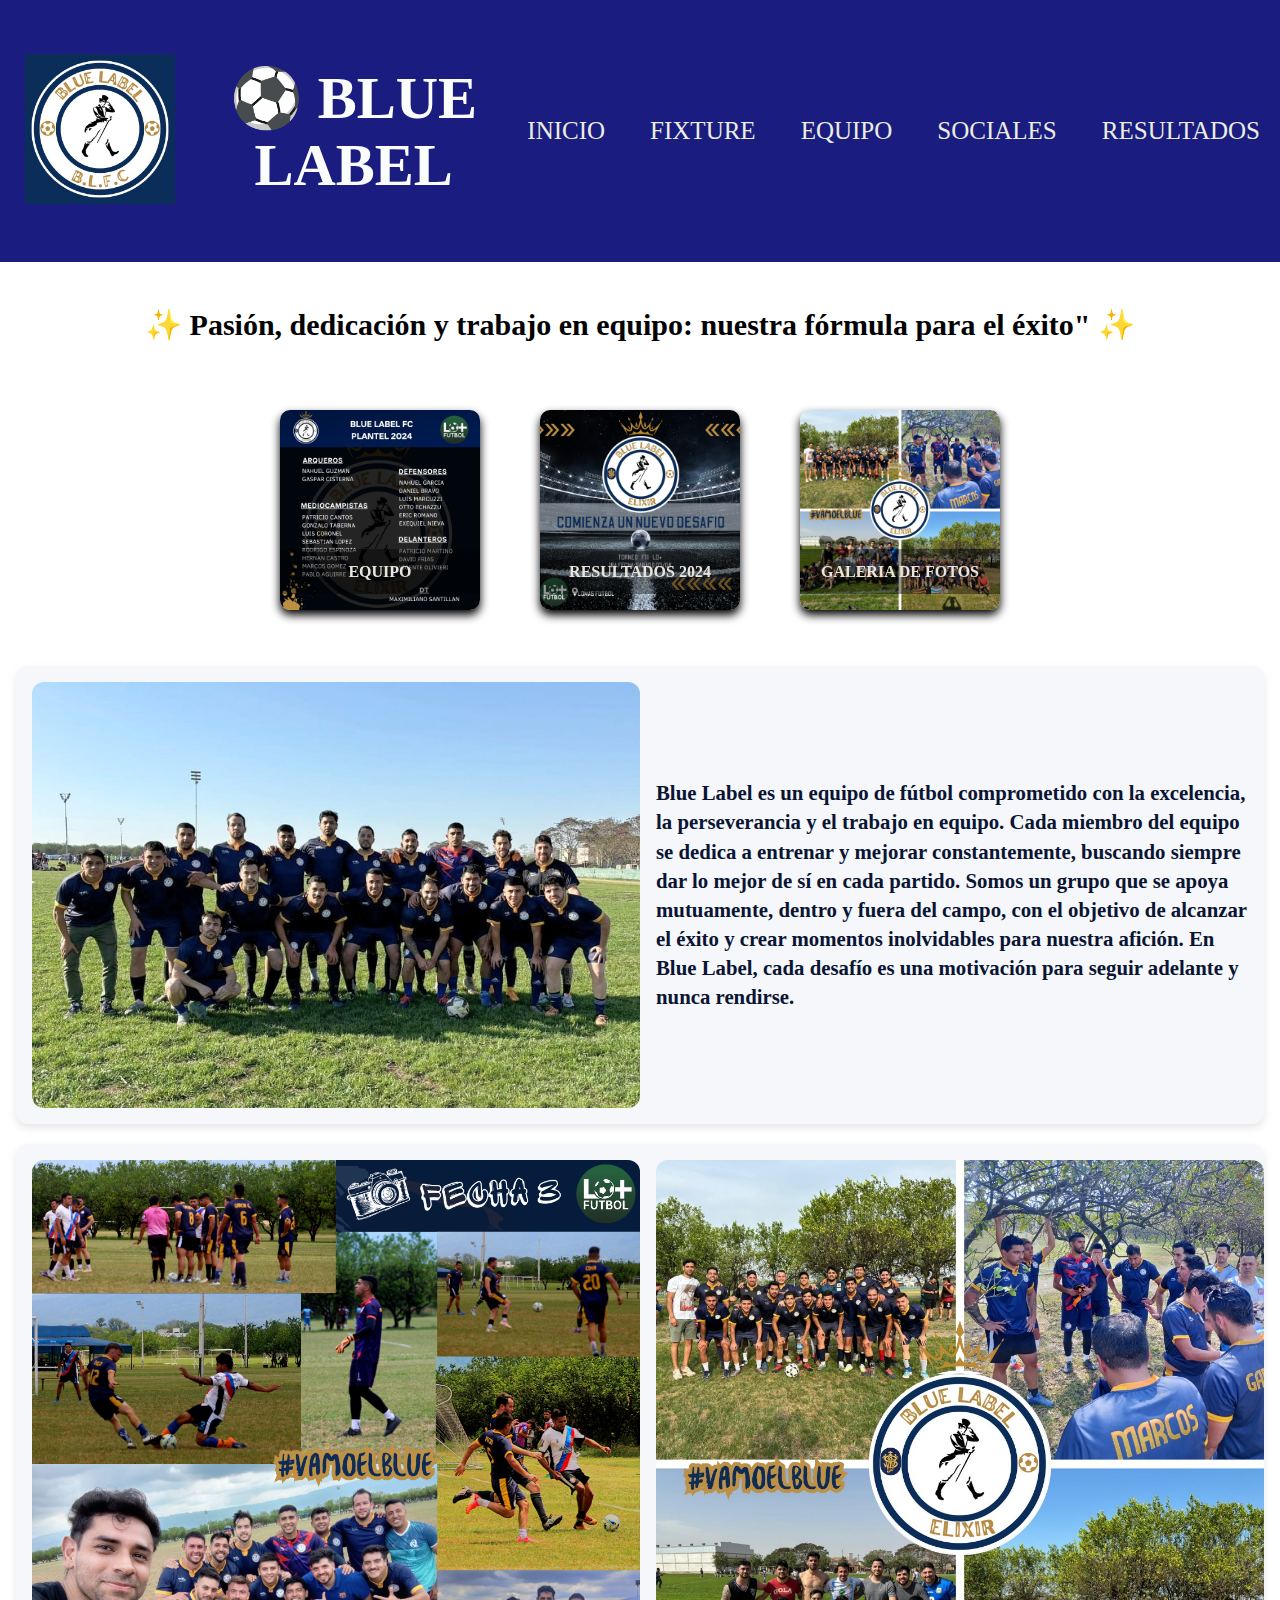
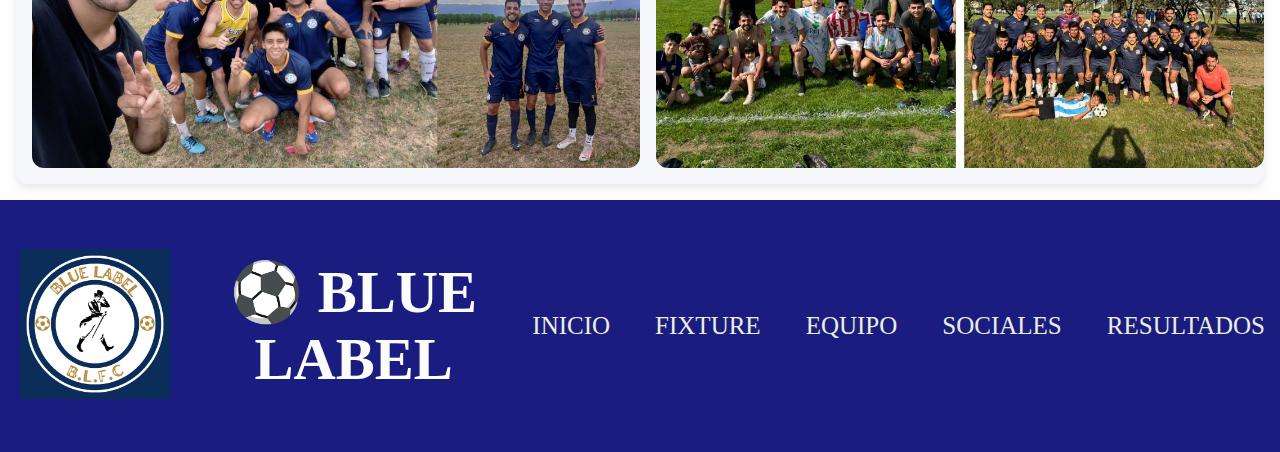
<file: Index.html>
<!DOCTYPE html>
<html lang="en">
<head>
    <meta charset="UTF-8">
    <meta name="viewport" content="width=device-width, initial-scale=1.0">
    <meta name="descripcion" content="blue, futbol, label, torneo, equipo, tucuman">
    <title>Home | BLUE</title>
    <link rel="shortcut icon" href="Imagen/Logov1.jpeg" alt="label, blue, tucuman">
    <link rel="stylesheet" href="sass/style.css">
</head>
<body>

    <header>
        <div class="logo">
            <img src="Imagen/Logov1.jpeg" alt="Logo" class="logocaju"/>
        </div> 
          <div class="bienvenida"> <h3> ⚽ BLUE LABEL</h3></div>    

        <nav>
                <input type="checkbox" id="menu-toogle">
                <label for="menu-toogle" class="menu-icon">☰</label>
            <ul>
                <li><a href="index.html">INICIO</a></li>
                <li><a href="Schedule.html">FIXTURE</a></li>
                <li><a href="Futbol.html">EQUIPO</a></li>
                <li><a href="Sociales.html">SOCIALES</a></li>
                <li><a href="Equipo.html">RESULTADOS</a></li>
            </ul>
        </nav>
    </header>

    <main>
        <section class="introduccion">
        <h2>✨ Pasión, dedicación y trabajo en equipo: nuestra fórmula para el éxito" ✨</h2>       
        <br>
        </section>
   

    <section class="cards-tarjeta">
        <article class="card">
            <div class="face front">
                <img class="FutbolCAJU" src="Imagen/plantel.jpeg" alt="">
                <h3> EQUIPO </h3>
            </div>
            <div class="face back">
                <h3> ⚽ EQUIPO ⚽</h3>
                    <p>Juntos en la cancha, fuertes en cada desafío. </p>        
                    <div class="link" >
                        <a href="Futbol.html">Ver más</a>
                    </div>
            </div>
        </article>
        
        <article class="card">
            <div class="face front">
                <img class="FutbolCAJU" src="Imagen/fechas.jpeg" alt="">
                <h3> RESULTADOS 2024  </h3>
            </div>
            <div class="face back">
                <h3> ⚽ PLANTEL 2024 ⚽ </h3>
                    <p>Explora las fechas de interés y planea tu agenda.</p>
                    <div class="link" >
                        <a href="equipo.html">Conozcamos al equipo</a>
                    </div>
            </div>
        </article>
       
        <article class="card">
            <div class="face front">
                <img class="FutbolCAJU" src="Imagen/galeria.jpeg" alt="">
                <h3> GALERIA DE FOTOS </h3>
            </div>
            <div class="face back">
                <h3> 📸 SOCIALES 📸 </h3>
                    <p> Fotos de eventos, partidos y mucho más</p>
                    <div class="link" >
                        <a href="Sociales.html">Ver Fotos</a>
                    </div>
            </div>
        </article>
    </section>
</main>

<section class="articulo-general">
    <div class="article-card">
        <img src="Imagen/Noticia2.jpeg" alt="Pre-federal" class="article-image">
        <div class="article-content">
            <h3>Blue Label es un equipo de fútbol comprometido con la excelencia, la perseverancia y el trabajo en equipo. Cada miembro del equipo se dedica a entrenar y mejorar constantemente, buscando siempre dar lo mejor de sí en cada partido. Somos un grupo que se apoya mutuamente, dentro y fuera del campo, con el objetivo de alcanzar el éxito y crear momentos inolvidables para nuestra afición. En Blue Label, cada desafío es una motivación para seguir adelante y nunca rendirse.</h3>
        </div>
    </div>   


    <div class="article-card">
        <img src="Imagen/inicio2.png" alt="camiseta venta" class="article-image">
        <img src="Imagen/galeria.jpeg" alt="camiseta venta" class="article-image">

            
        </div>
    </div>
</section>     


    <footer>
        <div class="logo">
            <img src="Imagen/Logov1.jpeg" alt="Logo" class="logocaju"/>
        </div> 
          <div class="bienvenida"> <h3> ⚽ BLUE LABEL</h3></div>    

        <nav>
                <input type="checkbox" id="menu-toogle">
                <label for="menu-toogle" class="menu-icon">☰</label>
                <ul>
                    <li><a href="index.html">INICIO</a></li>
                    <li><a href="Schedule.html">FIXTURE</a></li>
                    <li><a href="Futbol.html">EQUIPO</a></li>
                    <li><a href="Sociales.html">SOCIALES</a></li>
                    <li><a href="Equipo.html">RESULTADOS</a></li>
                </ul>
        </nav>
    </footer>
</body>
</html>
</file>
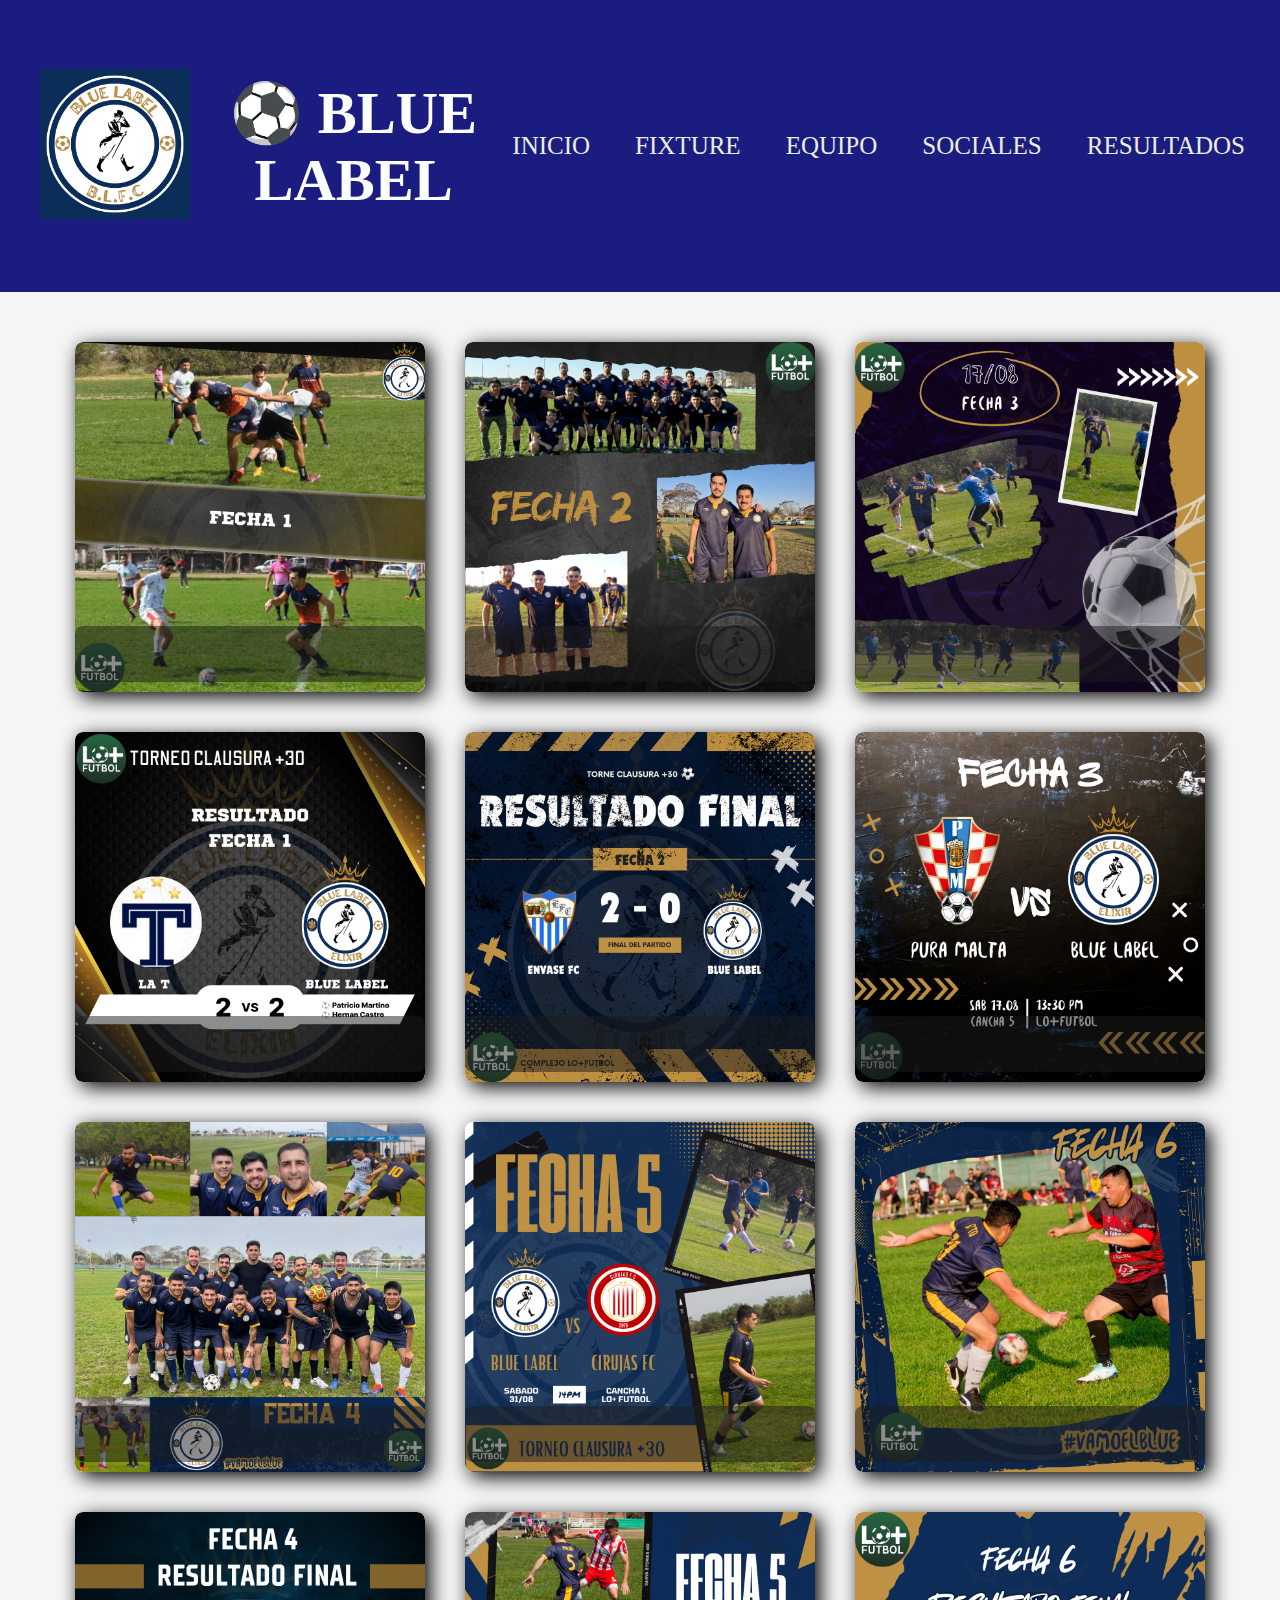
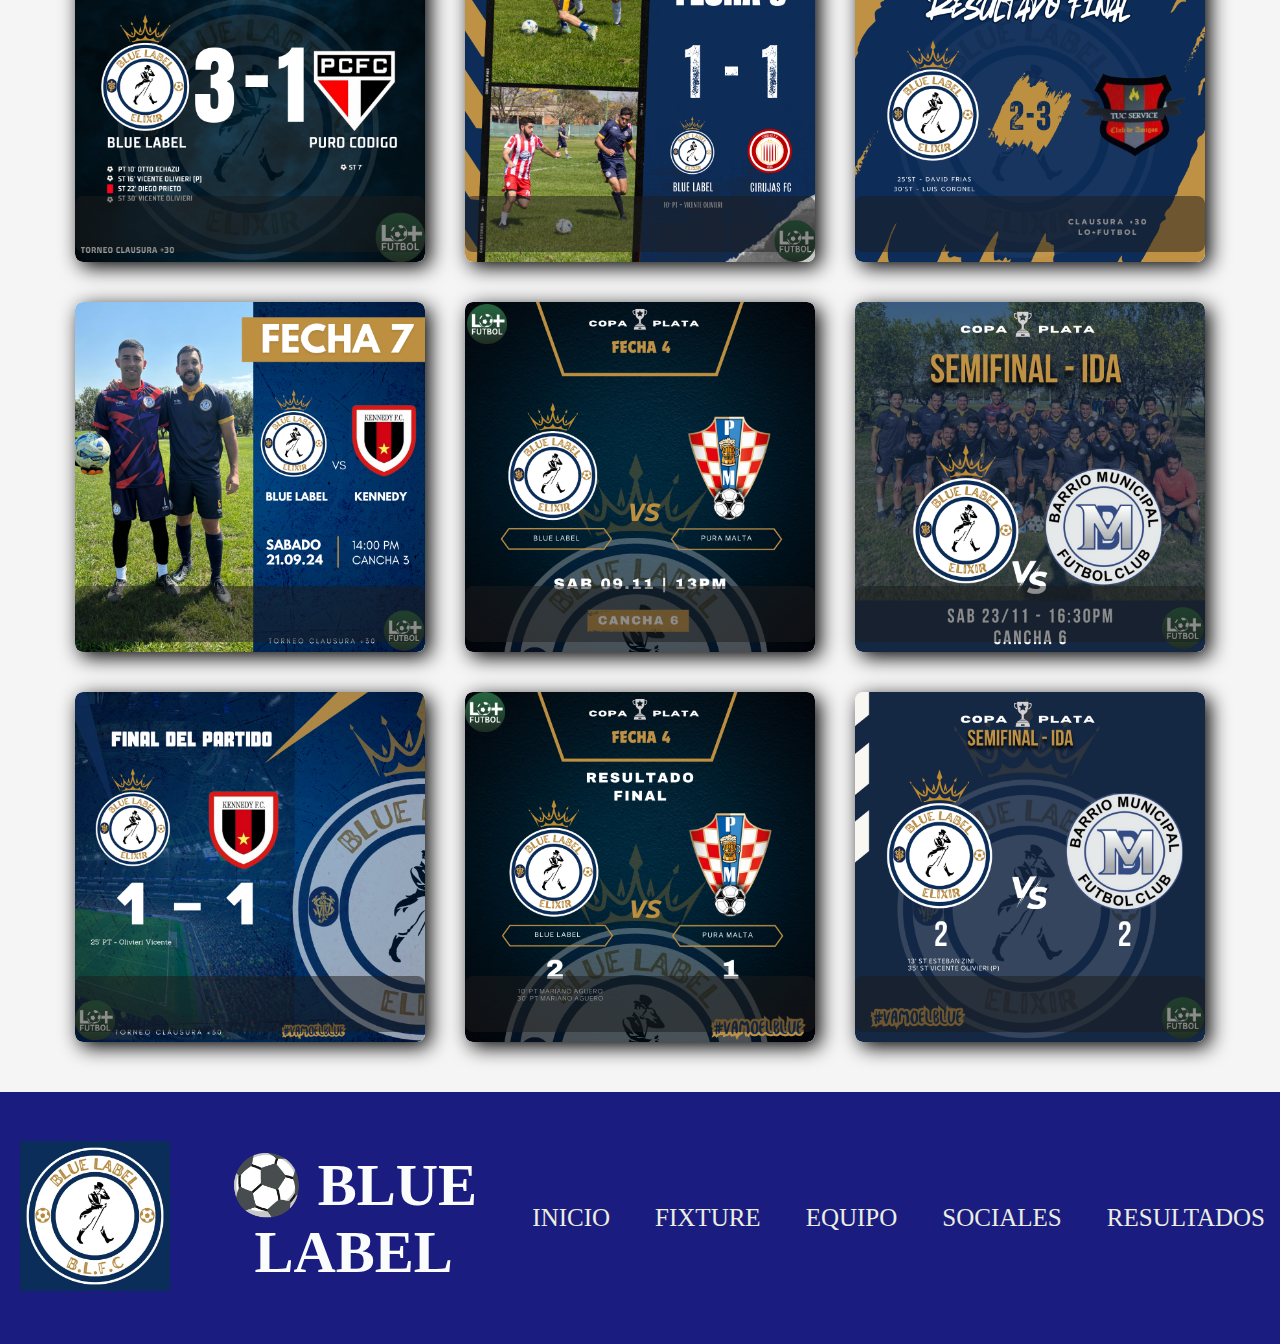
<file: Equipo.html>
<!DOCTYPE html>
<html lang="en">
<head>
    <meta charset="UTF-8">
    <meta name="viewport" content="width=device-width, initial-scale=1.0">
    <meta name="descripcion" content="blue, futbol, label, torneo, equipo, tucuman">
    <title>RESULTADOS | BLUE</title>
    <link rel="shortcut icon" href="Imagen/Logov1.jpeg" alt="label, blue, tucuman">
    <link rel="stylesheet" href="sass/equipos.css">
</head>
<body>

    <header>
        <div class="logo">
            <img src="Imagen/Logov1.jpeg" alt="Logo" class="logocaju"/>
        </div> 
          <div class="bienvenida"> <h3> ⚽ BLUE LABEL</h3></div>    

        <nav>
                <input type="checkbox" id="menu-toogle">
                <label for="menu-toogle" class="menu-icon">☰</label>
            <ul>
                <li><a href="index.html">INICIO</a></li>
                <li><a href="Schedule.html">FIXTURE</a></li>
                <li><a href="Futbol.html">EQUIPO</a></li>
                <li><a href="Sociales.html">SOCIALES</a></li>
                <li><a href="Equipo.html">RESULTADOS</a></li>
            </ul>
        </nav>
    </header>

    <main>
        <section class="cuerpo">
            <div class="presentacion">
                <img src="Imagen/fecha1.png" alt="">
                <div class="intro">
                    <p> LA T vs BLUE LABEL</p>
                </div>
            </div>
    
            <div class="presentacion">
                <img src="Imagen/fecha2.png" alt="">
                <div class="intro">
                    <p>ENVASE FC vs BLUE LABEL</p>
                </div>
            </div>
            <div class="presentacion">
                <img src="Imagen/fecha3.png" alt="">
                <div class="intro">
                    <p>PURA MALTA vs BLUE LABEL</p>
                </div>
            </div>
            <div class="presentacion">
                <img src="Imagen/resul1.png" alt="">
                <div class="intro">
                    <p>LA T 2 vs 2 BLUE LABEL</p>
                </div>
            </div>
            <div class="presentacion">
                <img src="Imagen/resul2.png" alt="">
                <div class="intro">
                    <p>ENVASE FC  2 vs 0 BLUE LABEL</p>
                </div>
            </div>
            <div class="presentacion">
                <img src="Imagen/resul3.png" alt="">
                <div class="intro">
                    <p>PURA MALTA 0 vs 1 BLUE LABEL</p>
                </div>
            </div>
            <div class="presentacion">
                <img src="Imagen/galeria3.png" alt="">
                <div class="intro">
                    <p>PURO CODIGO vs BLUE LABEL</p>
                </div>
            </div>
            <div class="presentacion">
                <img src="Imagen/fecha5.png" alt="">
                <div class="intro">
                    <p>CIRUJAS FC vs BLUE LABEL</p>
                </div>
            </div>
            <div class="presentacion">
                <img src="Imagen/fecha6.png" alt="">
                <div class="intro">
                    <p>TUC SERVICE vs BLUE LABEL</p>
                </div>
            </div>
            <div class="presentacion">
                <img src="Imagen/resul4.png" alt="">
                <div class="intro">
                    <p>PURO CODIGO 1 vs 3 BLUE LABEL</p>
                </div>
            </div>
            <div class="presentacion">
                <img src="Imagen/resul5.png" alt="">
                <div class="intro">
                    <p>CIRUJAS FC 1 vs 1 BLUE LABEL</p>
                </div>
            </div>
            <div class="presentacion">
                <img src="Imagen/resul6.png" alt="">
                <div class="intro">
                    <p>TUC SERVICE 3 vs 2 BLUE LABEL</p>
                </div>
            </div>
            <div class="presentacion">
                <img src="Imagen/fecha7.png" alt="">
                <div class="intro">
                    <p>KENEDY vs BLUE LABEL</p>
                </div>
            </div>
            <div class="presentacion">
                <img src="Imagen/fechaplata.png" alt="">
                <div class="intro">
                    <p>PURA MALTA vs BLUE LABEL</p>
                </div>
            </div>
            <div class="presentacion">
                <img src="Imagen/fechafinal.png" alt="">
                <div class="intro">
                    <p>BARRIO MUNICIPAL vs BLUE LABEL</p>
                </div>
            </div>
            <div class="presentacion">
                <img src="Imagen/resul7.png" alt="">
                <div class="intro">
                    <p>KENEDY 1 vs 1 BLUE LABEL</p>
                </div>
            </div>
            <div class="presentacion">
                <img src="Imagen/resulplata.png" alt="">
                <div class="intro">
                    <p>PURA MALTA 1 vs 2 BLUE LABEL</p>
                </div>
            </div>
            <div class="presentacion">
                <img src="Imagen/resulfinal.png" alt="">
                <div class="intro">
                    <p>BARRIO MUNICIPAL 2 vs 2 BLUE LABEL</p>
                </div>
            </div>
    </section>
</main>


<footer>
    <div class="logo">
        <img src="Imagen/Logov1.jpeg" alt="Logo CAJU" class="logocaju"/>
    </div> 
      <div class="bienvenida"> <h3> ⚽ BLUE LABEL</h3></div>    

    <nav>
            <input type="checkbox" id="menu-toogle">
            <label for="menu-toogle" class="menu-icon">☰</label>
        <ul>
            <li><a href="index.html">INICIO</a></li>
            <li><a href="Schedule.html">FIXTURE</a></li>
            <li><a href="Futbol.html">EQUIPO</a></li>
            <li><a href="Sociales.html">SOCIALES</a></li>
            <li><a href="Equipo.html">RESULTADOS</a></li>
        </ul>
    </nav>
</footer>
</body>
</html>
</file>
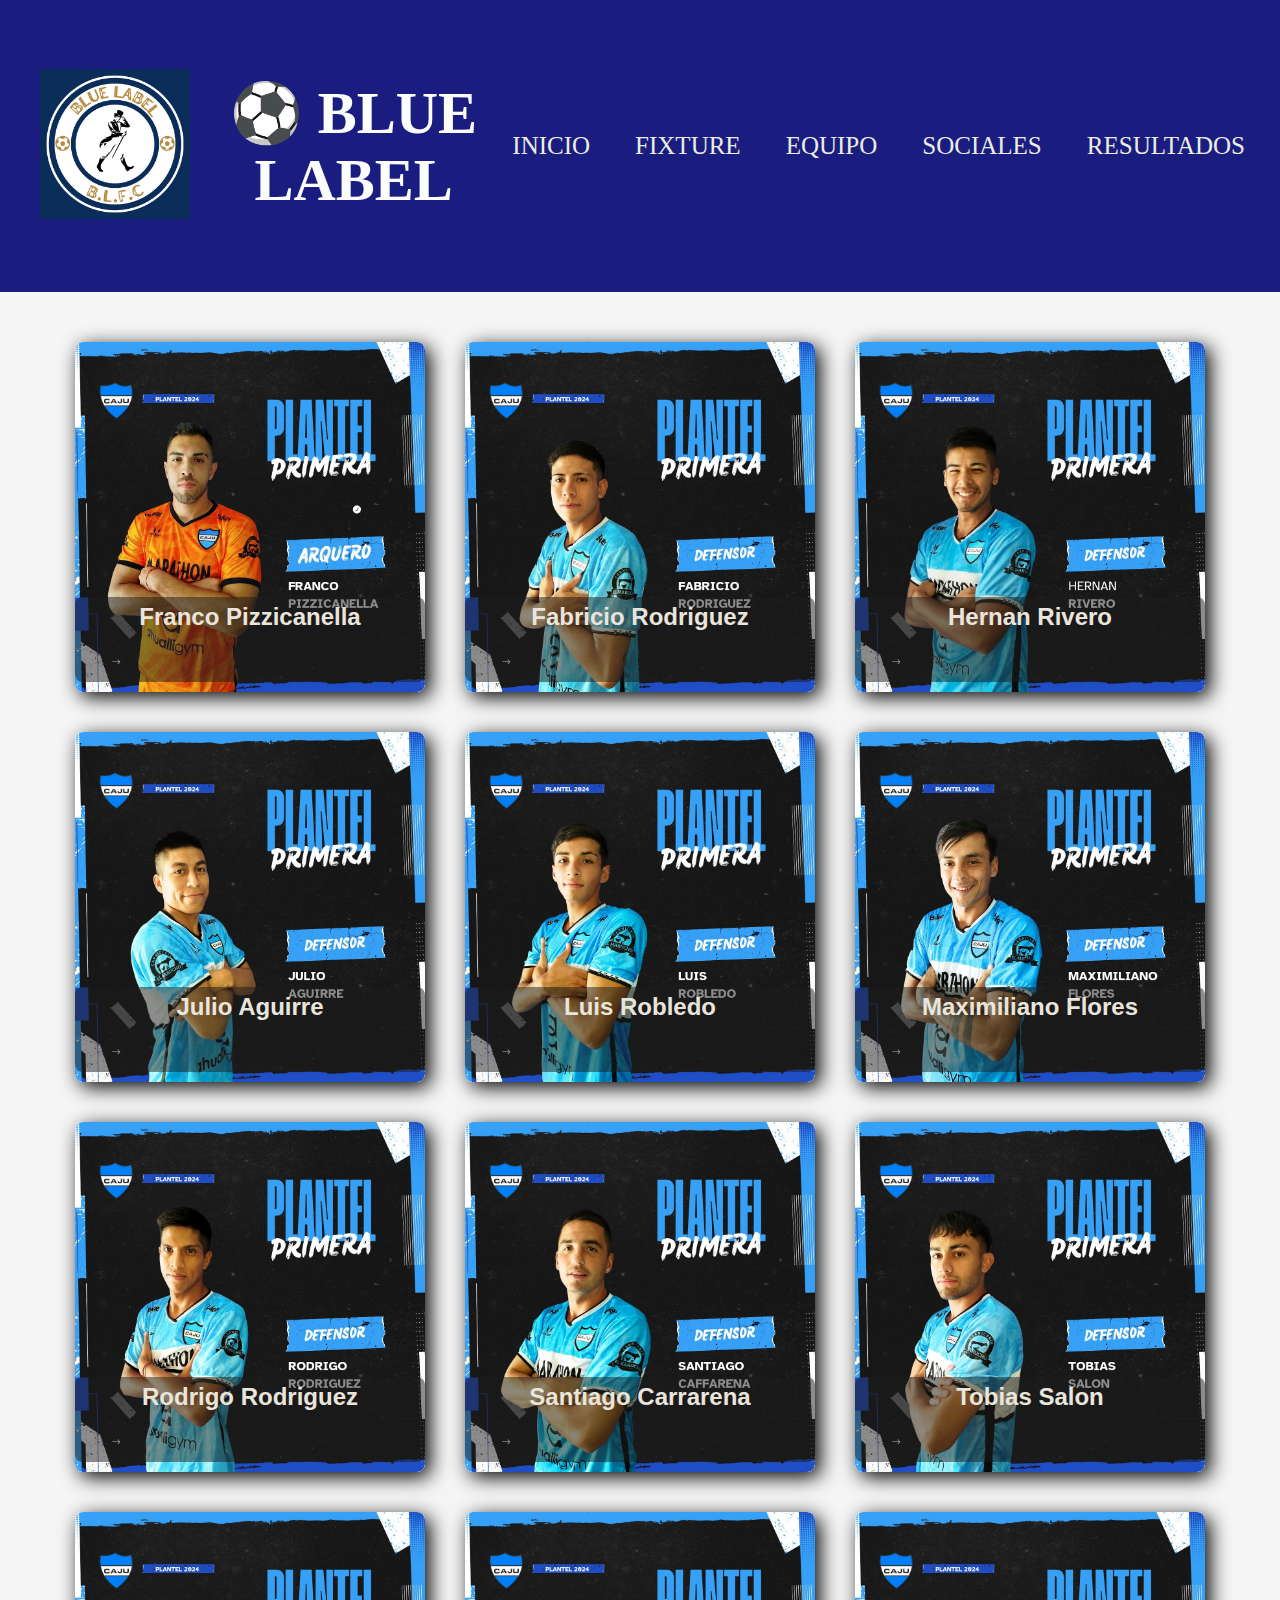
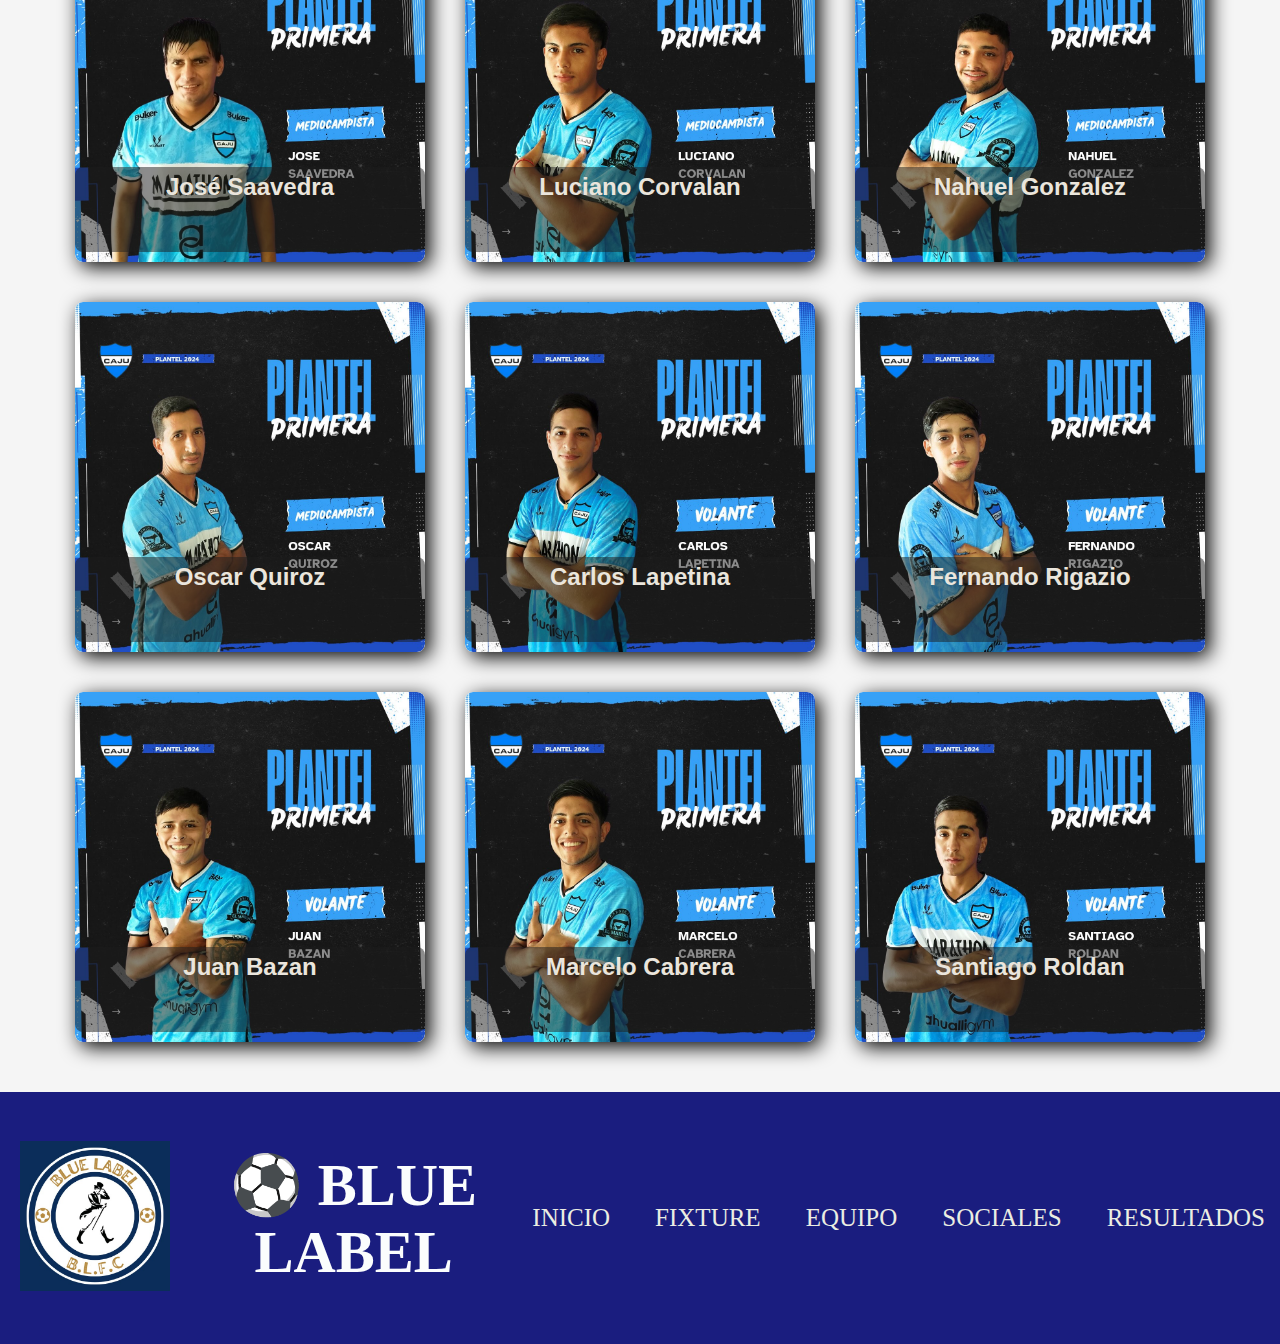
<file: Futbol.html>
<!DOCTYPE html>
<html lang="en">
<head>
    <meta charset="UTF-8">
    <meta name="viewport" content="width=device-width, initial-scale=1.0">
    <meta name="descripcion" content="blue, futbol, label, torneo, equipo, tucuman">
    <title>EQUIPO | BLUE</title>
    <link rel="shortcut icon" href="Imagen/Logov1.jpeg" alt="label, blue, tucuman">
    <link rel="stylesheet" href="sass/equipos.css">
</head>
<body>

    <header>
        <div class="logo">
            <img src="Imagen/Logov1.jpeg" alt="Logo" class="logocaju"/>
        </div> 
          <div class="bienvenida"> <h3> ⚽ BLUE LABEL</h3></div>    

        <nav>
                <input type="checkbox" id="menu-toogle">
                <label for="menu-toogle" class="menu-icon">☰</label>
            <ul>
                <li><a href="index.html">INICIO</a></li>
                <li><a href="Schedule.html">FIXTURE</a></li>
                <li><a href="Futbol.html">EQUIPO</a></li>
                <li><a href="Sociales.html">SOCIALES</a></li>
                <li><a href="Equipo.html">RESULTADOS</a></li>
            </ul>
        </nav>
    </header>

    <main>
        <section class="cuerpo">
            <div class="presentacion">
                <img src="Imagen/Futbol/Arquero.FrancoP.jpg" alt="">
                <div class="intro">
                    <h1>Franco Pizzicanella</h1>
                    <p>⚽ Plantel Primera - Arquero ⚽</p>
                </div>
            </div>
    
            <div class="presentacion">
                <img src="Imagen/Futbol/Defensor.FabricioR.jpg" alt="">
                <div class="intro">
                    <h1>Fabricio Rodriguez</h1>
                    <p>⚽ Plantel Primera - Defensor ⚽</p>
                </div>
            </div>
            <div class="presentacion">
                <img src="Imagen/Futbol/Defensor.HernanR.jpg" alt="">
                <div class="intro">
                    <h1>Hernan Rivero</h1>
                    <p>⚽ Plantel Primera - Defensor ⚽</p>
                </div>
            </div>
            <div class="presentacion">
                <img src="Imagen/Futbol/Defensor.JulioA.jpg" alt="">
                <div class="intro">
                    <h1>Julio Aguirre</h1>
                    <p>⚽ Plantel Primera - Defensor ⚽</p>
                </div>
            </div>
            <div class="presentacion">
                <img src="Imagen/Futbol/Defensor.LuisR.jpg" alt="">
                <div class="intro">
                    <h1>Luis Robledo</h1>
                    <p>⚽ Plantel Primera - Defensor ⚽</p>
                </div>
            </div>
            <div class="presentacion">
                <img src="Imagen/Futbol/Defensor.MaxiF.jpg" alt="">
                <div class="intro">
                    <h1>Maximiliano Flores</h1>
                    <p>⚽ Plantel Primera - Defensor ⚽</p>
                </div>
            </div>
            <div class="presentacion">
                <img src="Imagen/Futbol/Defensor.RodrigoR.jpg" alt="">
                <div class="intro">
                    <h1>Rodrigo Rodriguez</h1>
                    <p>⚽ Plantel Primera - Defensor ⚽</p>
                </div>
            </div>
            <div class="presentacion">
                <img src="Imagen/Futbol/Defensor.SantiagoC.jpg" alt="">
                <div class="intro">
                    <h1>Santiago Carrarena</h1>
                    <p>⚽ Plantel Primera - Defensor ⚽</p>
                </div>
            </div>
            <div class="presentacion">
                <img src="Imagen/Futbol/Defensor.TobiasS.jpg" alt="">
                <div class="intro">
                    <h1>Tobias Salon</h1>
                    <p>⚽ Plantel Primera - Defensor ⚽</p>
                </div>
            </div>
            <div class="presentacion">
                <img src="Imagen/Futbol/Mediocampista.JoseS.jpg" alt="">
                <div class="intro">
                    <h1>José Saavedra</h1>
                    <p>⚽ Plantel Primera - Mediocampista ⚽</p>
                </div>
            </div>
            <div class="presentacion">
                <img src="Imagen/Futbol/Mediocampista.LucianoC.jpg" alt="">
                <div class="intro">
                    <h1>Luciano Corvalan</h1>
                    <p>⚽ Plantel Primera - Mediocampista ⚽</p>
                </div>
            </div>
            <div class="presentacion">
                <img src="Imagen/Futbol/Mediocampista.NahuelG.jpg" alt="">
                <div class="intro">
                    <h1>Nahuel Gonzalez</h1>
                    <p>⚽ Plantel Primera - Mediocampista ⚽</p>
                </div>
            </div>
            <div class="presentacion">
                <img src="Imagen/Futbol/Mediocampista.OscarQ.jpg" alt="">
                <div class="intro">
                    <h1>Oscar Quiroz</h1>
                    <p>⚽ Plantel Primera - Mediocampista ⚽</p>
                </div>
            </div>
            <div class="presentacion">
                <img src="Imagen/Futbol/Volante.CarlosL.jpg" alt="">
                <div class="intro">
                    <h1>Carlos Lapetina</h1>
                    <p>⚽ Plantel Primera - Volante ⚽</p>
                </div>
            </div>
            <div class="presentacion">
                <img src="Imagen/Futbol/Volante.FernandoR.jpg" alt="">
                <div class="intro">
                    <h1>Fernando Rigazio</h1>
                    <p>⚽ Plantel Primera - Volante ⚽</p>
                </div>
            </div>
            <div class="presentacion">
                <img src="Imagen/Futbol/Volante.JuanB.jpg" alt="">
                <div class="intro">
                    <h1>Juan Bazan</h1>
                    <p>⚽ Plantel Primera - Volante ⚽</p>
                </div>
            </div>
            <div class="presentacion">
                <img src="Imagen/Futbol/Volante.MarceloC.jpg" alt="">
                <div class="intro">
                    <h1>Marcelo Cabrera</h1>
                    <p>⚽ Plantel Primera - Volante ⚽</p>
                </div>
            </div>
            <div class="presentacion">
                <img src="Imagen/Futbol/Volante.SantiagoR.jpg" alt="">
                <div class="intro">
                    <h1>Santiago Roldan</h1>
                    <p>⚽ Plantel Primera - Volante ⚽</p>
                </div>
            </div>
            
    </section>

</main>
<footer>
    <div class="logo">
        <img src="Imagen/Logov1.jpeg" alt="Logo CAJU" class="logocaju"/>
    </div> 
      <div class="bienvenida"> <h3> ⚽ BLUE LABEL</h3></div>    

    <nav>
            <input type="checkbox" id="menu-toogle">
            <label for="menu-toogle" class="menu-icon">☰</label>
        <ul>
            <li><a href="index.html">INICIO</a></li>
            <li><a href="Schedule.html">FIXTURE</a></li>
            <li><a href="Futbol.html">EQUIPO</a></li>
            <li><a href="Sociales.html">SOCIALES</a></li>
            <li><a href="Equipo.html">RESULTADOS</a></li>
        </ul>
    </nav>
</footer>
</body>
</html>
</file>
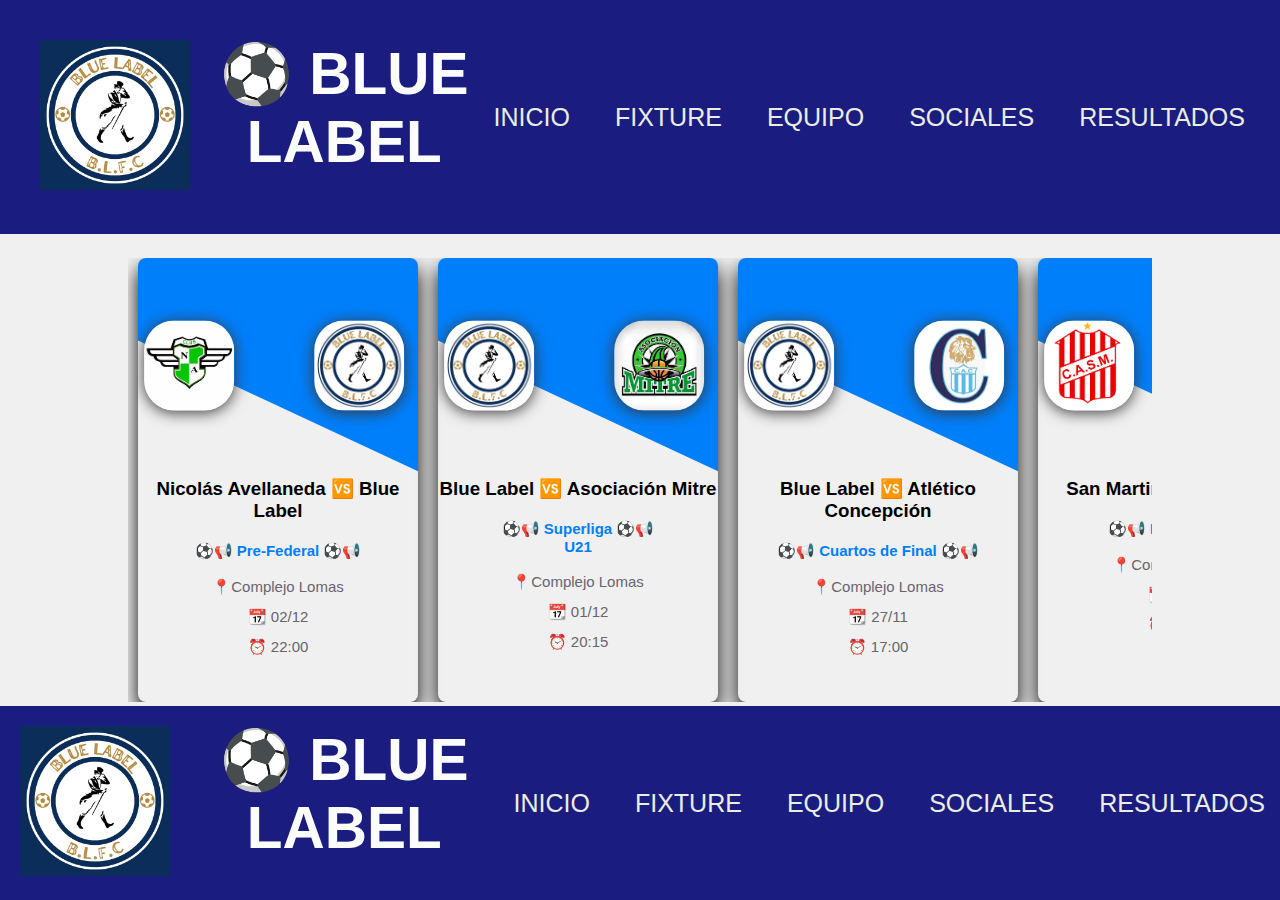
<file: Schedule.html>
<!DOCTYPE html>
<html lang="en">
<head>
    <meta charset="UTF-8">
    <meta name="viewport" content="width=device-width, initial-scale=1.0">
    <meta name="descripcion" content="blue, futbol, label, torneo, equipo, tucuman">
    <title> FICTURE | BLUE</title>
    <link rel="shortcut icon" href="Imagen/Logov1.jpeg" alt="label, blue, tucuman">
    <link rel="stylesheet" href="sass/schedule.css">
</head>
<body>

    <header>
        <div class="logo">
            <img src="Imagen/Logov1.jpeg" alt="Logo CAJU" class="logocaju"/>
        </div> 
          <div class="bienvenida"> <h3> ⚽ BLUE LABEL</h3></div>    

        <nav>
                <input type="checkbox" id="menu-toogle">
                <label for="menu-toogle" class="menu-icon">☰</label>
            <ul>
                <li><a href="index.html">INICIO</a></li>
                <li><a href="Schedule.html">FIXTURE</a></li>
                <li><a href="Futbol.html">EQUIPO</a></li>
                <li><a href="Sociales.html">SOCIALES</a></li>
                <li><a href="Equipo.html">RESULTADOS</a></li>
            </ul>
        </nav>
    </header>

    <div class="main-container">
        <div class="carousel">
         <div class="contenedor">
         <div class="shape">
                 <div class="imagenes-enfrentadas">
                     <img class="imagen1" src="Imagen/LogoNicolasAv.png" alt="Imagen Nicolás Avellaneda">
                     <img class="imagen2" src="Imagen/logoblanco.jpeg" alt="Imagen CAJU">
                 </div>
         </div>
     
         <h3>Nicolás Avellaneda 🆚 Blue Label</h3>
         <h4 class="titulo">⚽📢 Pre-Federal ⚽📢</h4>
         <p>
             📍Complejo Lomas
             <br>
             📆 02/12
             <br>
             ⏰ 22:00
         </p>
         <div class="imagenes-enfrentadas">
             
         </div>
     </div>

<div class="contenedor">
    <div class="shape">
            <div class="imagenes-enfrentadas">
                <img class="imagen1" src="Imagen/logoblanco.jpeg" alt="Imagen CAJU">
                <img class="imagen2" src="Imagen/LogoAsociacionM.jpg" alt="Imagen Mitre">
            </div>
    </div>
    <h3>Blue Label 🆚 Asociación Mitre</h3>
    <h4 class="titulo">⚽📢 Superliga ⚽📢
        <br> U21
    </h4>
    <p>
        📍Complejo Lomas
        <br>
        📆 01/12
        <br>
        ⏰ 20:15
    </p>
    <div class="imagenes-enfrentadas">
        
    </div>
</div>

<div class="contenedor">
    <div class="shape">
            <div class="imagenes-enfrentadas">
                <img class="imagen1" src="Imagen/logoblanco.jpeg" alt="Imagen CAJU">
                <img class="imagen2" src="Imagen/LogoAtleticoC.jpg" alt="Imagen Atletico Concepcion">
            </div>
    </div>
    <h3> Blue Label 🆚 Atlético Concepción</h3>
    <h4 class="titulo">⚽📢 Cuartos de Final ⚽📢</h4>
    <p>
        📍Complejo Lomas
        <br>
        📆 27/11
        <br>
        ⏰ 17:00
    </p>
    <div class="imagenes-enfrentadas">
        
    </div>
</div>

<div class="contenedor">
    <div class="shape">
            <div class="imagenes-enfrentadas">
                <img class="imagen1" src="Imagen/LogoSanMartin.png" alt="Imagen San Martin">
                <img class="imagen2" src="Imagen/logoblanco.jpeg" alt="Imagen CAJU">
            </div>
    </div>
    <h3>San Martin 🆚 Blue Label</h3>
    <h4 class="titulo">⚽📢 Primera ⚽📢</h4>
    <p>
        📍Complejo Lomas
        <br>
        📆 19/11
        <br>
        ⏰ 17:00
    </p>
    <div class="imagenes-enfrentadas">
        
    </div>
</div>

<div class="contenedor">
    <div class="shape">
            <div class="imagenes-enfrentadas">
                <img class="imagen1" src="Imagen/logoblanco.jpeg" alt="Imagen CAJU">
                <img class="imagen2" src="Imagen/LogoCAE.png" alt="Imagen CAE">
            </div>
    </div>
    <h3>Blue Label 🆚 CAE</h3>
    <h4 class="titulo">⚽📢 Pre-Federal ⚽📢</h4>
    <p>
        📍Complejo Lomas
        <br>
        📆 19/11
        <br>
        ⏰ 22:00
    </p>
    <div class="imagenes-enfrentadas">
        
    </div>
</div>
<div class="contenedor">
    <div class="shape">
            <div class="imagenes-enfrentadas">
                <img class="imagen1" src="Imagen/LogoIndependiente.jpg" alt="Imagen Independiente">
                <img class="imagen2" src="Imagen/logoblanco.jpeg" alt="Imagen CAJU">
            </div>
    </div>
    <h3>Independiente 🆚 Blue Label</h3>
    <h4 class="titulo">⚽📢 Pre-Federal ⚽📢</h4>
    <p>
        📍Complejo Lomas
        <br>
        📆 15/11
        <br>
        ⏰ 22:00
    </p>
    <div class="imagenes-enfrentadas">
        
    </div>
</div>

<div class="contenedor">
    <div class="shape">
            <div class="imagenes-enfrentadas">
                <img class="imagen1" src="Imagen/logoblanco.jpeg" alt="Imagen CAJU">
                <img class="imagen2" src="Imagen/LogoAtletico.png" alt="Imagen Atletico">
            </div>
    </div>
    <h3>Blue Label 🆚 Atlético</h3>
    <h4 class="titulo">⚽📢 Primera ⚽📢</h4>
    <p>
        📍Complejo Lomas
        <br>
        📆 08/11
        <br>
        ⏰ 16:30
    </p>
    <div class="imagenes-enfrentadas">
        
    </div>
</div>
</div>
</div>

<footer>
    <div class="logo">
        <img src="Imagen/Logov1.jpeg" alt="Logo CAJU" class="logocaju"/>
    </div> 
      <div class="bienvenida"> <h3> ⚽ BLUE LABEL</h3></div>    

    <nav>
            <input type="checkbox" id="menu-toogle">
            <label for="menu-toogle" class="menu-icon">☰</label>
        <ul>
            <li><a href="index.html">INICIO</a></li>
                    <li><a href="Schedule.html">FIXTURE</a></li>
                    <li><a href="Futbol.html">EQUIPO</a></li>
                    <li><a href="Sociales.html">SOCIALES</a></li>
                    <li><a href="Equipo.html">RESULTADOS</a></li>
        </ul>
    </nav>
</footer>
    
</body>
</html>
</file>
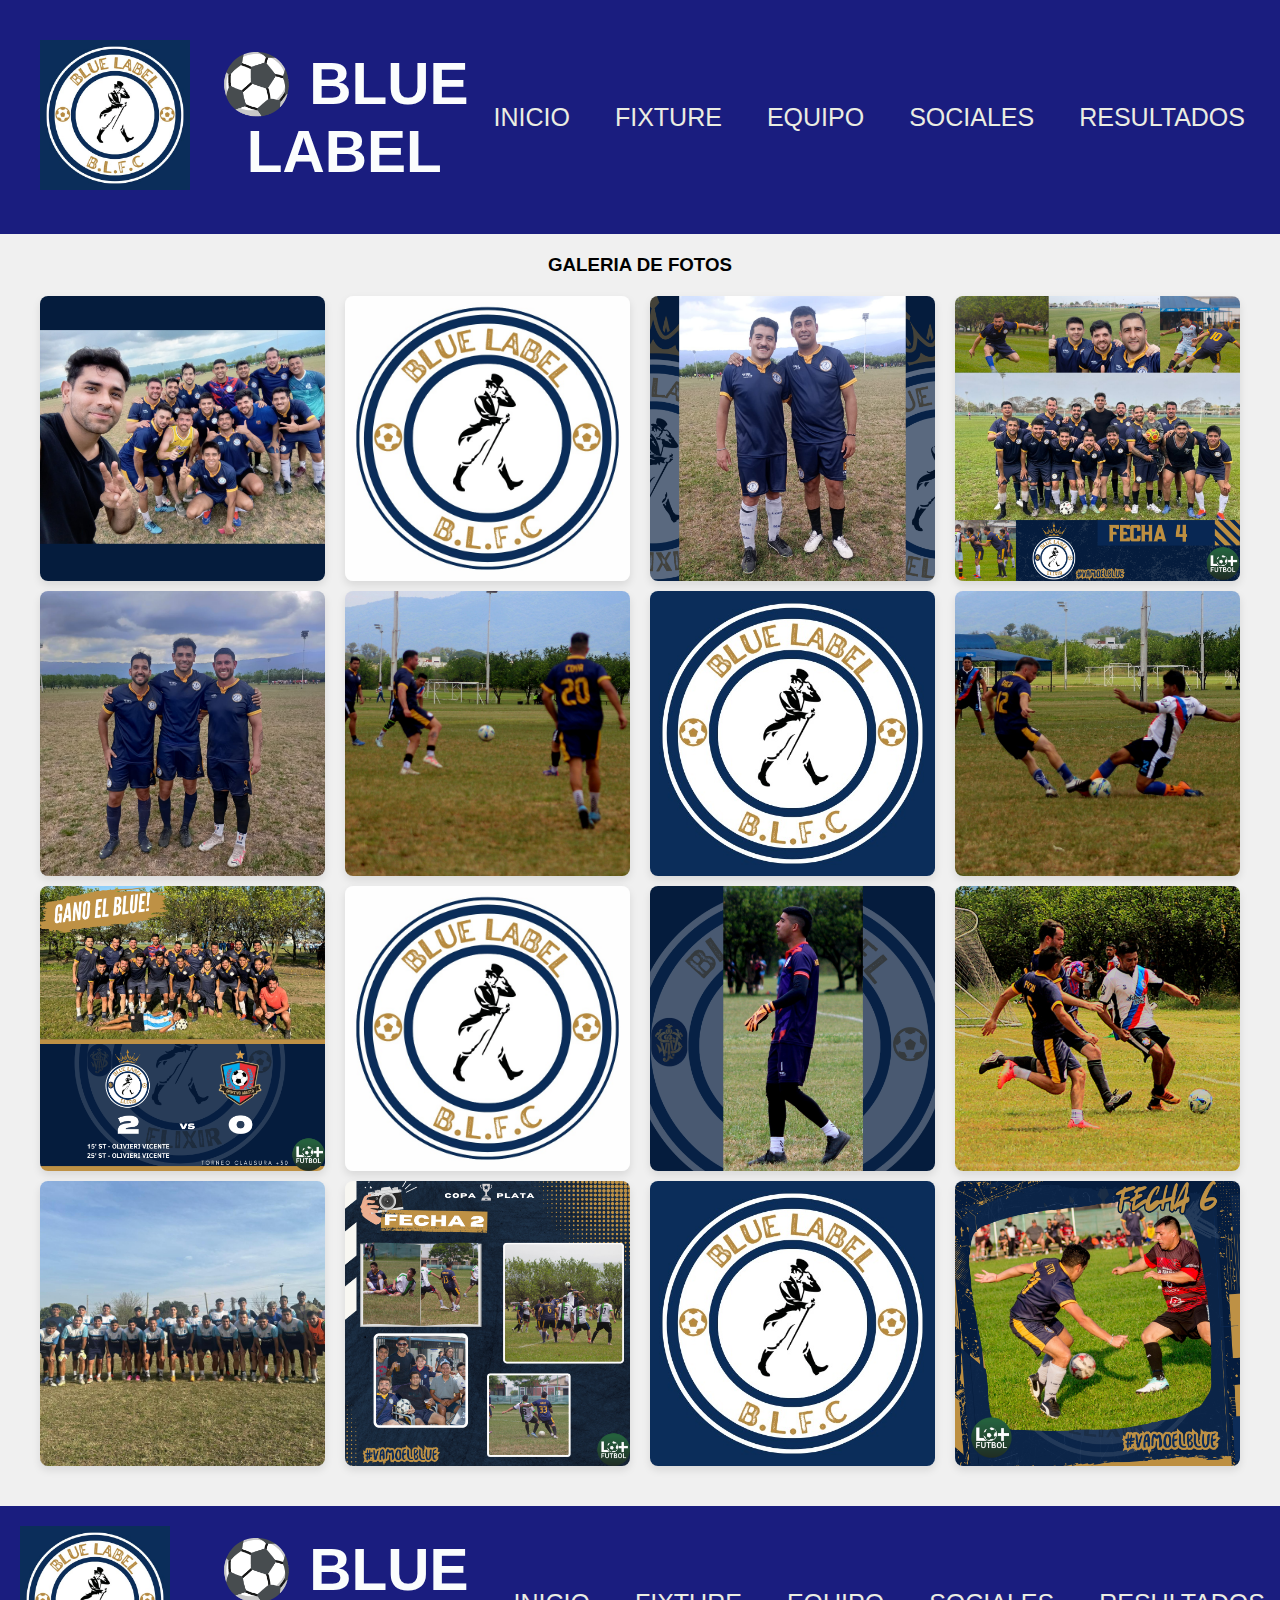
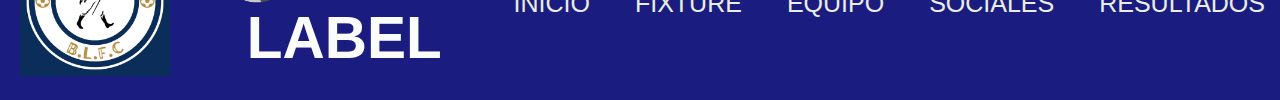
<file: Sociales.html>
<!DOCTYPE html>
<html lang="en">
<head>
    <meta charset="UTF-8">
    <meta name="viewport" content="width=device-width, initial-scale=1.0">
    <meta name="descripcion" content="blue, futbol, label, torneo, equipo, tucuman">
    <title>SOCIALES | BLUE</title>
    <link rel="shortcut icon" href="Imagen/Logov1.jpeg" alt="label, blue, tucuman">
    <link rel="stylesheet" href="sass/galeria.css">
</head>
<body>

    <header>
        <div class="logo">
            <img src="Imagen/Logov1.jpeg" alt="Logo" class="logocaju"/>
        </div> 
          <div class="bienvenida"> <h3> ⚽ BLUE LABEL</h3></div>    

        <nav>
                <input type="checkbox" id="menu-toogle">
                <label for="menu-toogle" class="menu-icon">☰</label>
            <ul>
                <li><a href="index.html">INICIO</a></li>
                <li><a href="Schedule.html">FIXTURE</a></li>
                <li><a href="Futbol.html">EQUIPO</a></li>
                <li><a href="Sociales.html">SOCIALES</a></li>
                <li><a href="Equipo.html">RESULTADOS</a></li>
            </ul>
        </nav>
    </header>

    <main>
        <h3>GALERIA DE FOTOS</h3>
    
    <div class="gallery">
<div class="section picture1">
    <img class="pict1" src="Imagen/galeria1.png" alt="">
    <img class="pict2" src="Imagen/galeria2.png" alt="">
    <img class="pict3" src="Imagen/galeria11.png" alt="">
    <img class="fic6" src="Imagen/Futbol1.jpg" alt="">
</div>

<div class="section picture2">
<img class="ft5" src="Imagen/logoblanco.jpeg" alt="">
<img class="ft6" src="Imagen/galeria6.png" alt="">
<img class="ft7" src="Imagen/logoblanco.jpeg" alt="">
<img class="fic5" src="Imagen/galeria9.png" alt="">
</div>

<div class="section picture3">
    <img class="fic1" src="Imagen/galeria4.png" alt="">
    <img class="fic2" src="Imagen/Logov1.jpeg" alt="">
    <img class="fic3" src="Imagen/galeria8.png" alt="">
    <img class="fic4" src="Imagen/Logov1.jpeg" alt="">

</div>

<div class="section picture4">
    <img class="fic1" src="Imagen/galeria3.png" alt="">
    <img class="fic2" src="Imagen/galeria5.png" alt="">
    <img class="fic3" src="Imagen/galeria7.png" alt="">
    <img class="fic4" src="Imagen/galeria10.png" alt="">
    
</div>

</div>
</main>

<footer>
    <div class="logo">
        <img src="Imagen/Logov1.jpeg" alt="Logo CAJU" class="logocaju"/>
    </div> 
      <div class="bienvenida"> <h3> ⚽ BLUE LABEL</h3></div>    

    <nav>
            <input type="checkbox" id="menu-toogle">
            <label for="menu-toogle" class="menu-icon">☰</label>
        <ul>
            <li><a href="index.html">INICIO</a></li>
            <li><a href="Schedule.html">FIXTURE</a></li>
            <li><a href="Futbol.html">EQUIPO</a></li>
            <li><a href="Sociales.html">SOCIALES</a></li>
            <li><a href="Equipo.html">RESULTADOS</a></li>
        </ul>
    </nav>
</footer>

</body>
</html>
</file>
<file: sass/style.css>
header {
  display: flex;
  justify-content:space-between;
  align-items: center;
  padding: 5px 5px;
  background-color: #1a1d7f;
  color: #a1dce6;
  font-family: kanit-serif;
  box-sizing: border-box;
}

.logocaju {
  height: 150px;
  margin: 20px;
}

.bienvenida {
  font-size: 50px;
  font-weight: bold;
  color: #fbfdfd;
  text-align: center;
}

.introduccion {
  font-family: kanit-serif;
  font-size: 15px;
}

nav {
  display: flex;
  align-items:center;
  font-size: 10px;
}
nav ul {
  list-style: none;
  display: flex;
  gap: 15px;
  margin: 0;
  padding: 0;
}
nav ul li a {
  color: #ebede2;
  text-decoration: none;
  padding: 8px 15px;
  transition: background-color 0.3s, color 0.3s ease;
}
nav ul li a:hover {
  background-color: #d1e070;
  color: #eae5dc;
}
nav .menu-icon {
  display: none;
  font-size: 1.5rem;
  cursor: pointer;
}
nav #menu-toogle {
  display: none;
}
nav #menu-toogle:checked + .menu-icon + ul {
  display: flex;
}

@media (max-width: 768px) {
  nav ul {
    display: none;
    flex-direction: column;
    gap: 10px;
    background-color: #eae5dc;
    position: absolute;
    top: 70px;
    right: 20px;
    padding: 10px;
    box-shadow: 0px 4px 6px rgba(0, 0, 0, 0.2);
    border-radius: 5px;
  }
  nav .menu-icon {
    display: block;
  }
}
@media (max-width: 480px) {
  header {
    flex-direction: column;
    align-items: center;
    text-align: center;
  }
  header .logocaju {
    height: 50px;
  }
  header .bienvenida {
    font-size: 0.9rem;
  }
}
main {
  padding: 20px;
  text-align: center;
  font-family: kanit-serif;
}

body {
  margin: 0;
  font-family: kanit-serif;
  min-height: 100vh;
  box-sizing: border-box;
  overflow-x: hidden;
}

.cards-tarjeta {
  display: flex;
  flex-wrap: wrap;
  gap: 60px;
  justify-content: center;
  align-items: center;
  width: 100%;
  padding: 20px;
  box-sizing: border-box;
}

.card {
  position: relative;
  width: 200px;
  height: 200px;
  perspective: 1000px;
}
.card .face {
  position: absolute;
  width: 100%;
  height: 100%;
  backface-visibility: hidden;
  border-radius: 10px;
  overflow: hidden;
  transition: transform 0.6s ease;
}
.card .front {
  transform: rotateY(0deg);
  box-shadow: 0 5px 10px #000;
  display: flex;
  justify-content: center;
  align-items: center;
}
.card .front img {
  width: 100%;
  height: 100%;
  object-fit: cover;
}
.card .front h3 {
  position: absolute;
  bottom: 0;
  width: 100%;
  height: 45px;
  line-height: 45px;
  color: #eae5dc;
  background: rgba(0, 0, 0, 0.4);
  text-align: center;
  font-size: 1rem;
  padding: 0 5px;
  z-index: 2;
}
.card .back {
  transform: rotateY(180deg);
  background-color: #7fcdf1;
  padding: 15px;
  color: black;
  display: flex;
  flex-direction: column;
  justify-content: space-between;
  text-align: center;
  box-shadow: 0 5px 10px #000;
}
.card .back .link {
  border-top: solid 1px black;
  height: 50px;
  line-height: 50px;
  display: flex;
  align-items: center;
  justify-content: center;
}
.card .back .link .a {
  color: white;
  text-decoration: none;
}
.card .back h3 {
  font-size: 1rem;
  margin-top: 10px;
  letter-spacing: 1px;
  line-height: 1.2;
}
.card .back p {
  font-size: 0.9rem;
  letter-spacing: 0.5px;
  line-height: 1.4;
  margin: 5px 0;
  overflow: hidden;
}
.card:hover .front {
  transform: rotateY(180deg);
}
.card:hover .back {
  transform: rotateY(360deg);
}



@media (max-with: 768px) {
  .card {
    width: calc(50% - 60px);
  }
}
@media (max-widh: 480px) {
  .card {
    width: calc(100% - 60px);
  }
}


.articulo-general {
  display: flex;
  flex-direction: column;
  gap: 20px;
  padding: 16px;
}


.article-card {
  display: flex;
  align-items: center;
  background-color: #f5f7fa;
  border-radius: 12px;
  padding: 16px;
  gap: 16px;
  box-shadow: 0 4px 8px rgba(0, 0, 0, 0.1);
  transition: transform 0.3s ease;
  overflow: hidden;
}
.article-card:hover {
  transform: scale(1.02);
}




@media (max-width: 768px) {
  .article-card {
    flex-direction: column;
    text-align: center;
  }
}




.article-image {
  width: 50%;
  border-radius: 12px;
  object-fit: cover;
  transition: transform 0.3s ease;
}
.article-image:hover {
  transform: scale(1.1);
}

.article-content {
  font-family: kanit-serif;
  align-items: center;
  flex: 1;
  color: #0a1433;
}

.article-content h3 {
  align-items: center;
  font-family: kanit-serif;
  font-size: 1.3rem;
  font-weight: bold;
  line-height: 1.4;
}




footer {
  display: flex;
  justify-content: space-between;
  align-items: center;
  padding: 0px 0px;
  background-color: #1a1d7f;
  color: #a1dce6;
  font-family: kanit-serif;
  box-sizing: border-box;
}

.logocaju {
  height: 150px;
  margin: 20px;
}

.bienvenida {
  font-size: 50px;
  font-weight: bold;
  color: #fbfdfd;
  text-align: center;
}

.introduccion {
  font-family: kanit-serif;
  font-size: 20px;
}

nav {
  display: flex;
  align-items: center;
  font-size: 25px;
}
nav ul {
  list-style: none;
  display: flex;
  gap: 15px;
  margin: 0;
  padding: 0;
}
nav ul li a {
  color: #ebede2;
  text-decoration: none;
  padding: 8px 15px;
  transition: background-color 0.3s, color 0.3s ease;
}
nav ul li a:hover {
  background-color: #d1e070;
  color: #eae5dc;
}

/*# sourceMappingURL=style.css.map */
</file>
<file: sass/equipos.css>
header {
  display: flex;
  justify-content: space-between;
  align-items: center;
  padding: 20px 20px;
  background-color: #1a1d7f;
  color: #a1dce6;
  font-family: kanit-serif;
  box-sizing: border-box;
}

.logocaju {
  height: 150px;
  margin: 20px;
}

.bienvenida {
  font-size: 50px;
  font-weight: bold;
  color: #fbfdfd;
  text-align: center;
}

.introduccion {
  font-family: kanit-serif;
  font-size: 20px;
}


nav {
  display: flex;
  align-items: center;
  font-size: 25px;
}


nav ul {
  list-style: none;
  display: flex;
  gap: 15px;
  margin: 0;
  padding: 0;
}
nav ul li a {
  color: #007ffb;
  text-decoration: none;
  padding: 8px 15px;
  transition: background-color 0.3s, color 0.3s ease;
}
nav ul li a:hover {
  background-color: #d1e070;
  color: #eae5dc;
}
nav .menu-icon {
  display: none;
  font-size: 1.5rem;
  cursor: pointer;
}
nav #menu-toogle {
  display: none;
}
nav #menu-toogle:checked + .menu-icon + ul {
  display: flex;
}

@media (max-width: 768px) {
  nav ul {
    display: none;
    flex-direction: column;
    gap: 10px;
    background-color: #eae5dc;
    position: absolute;
    top: 70px;
    right: 20px;
    padding: 10px;
    box-shadow: 0px 4px 6px rgba(0, 0, 0, 0.2);
    border-radius: 5px;
  }
  nav .menu-icon {
    display: block;
  }
}
@media (max-width: 480px) {
  header {
    flex-direction: column;
    align-items: center;
    text-align: center;
  }
  header .logocaju {
    height: 50px;
  }
  header .bienvenida {
    font-size: 0.9rem;
  }
}
main {
  padding: 20px;
  text-align: center;
  font-family: sans-serif;
}

body {
  display: flex;
  flex-direction: column;
  justify-content: space-between;
  min-height: 100vh;
  background: whitesmoke;
  font-family: sans-serif;
  margin: 0;
}

main {
  display: flex;
  flex-direction: column;
  align-items: center;
  padding: 20px;
  width: 100%;
  box-sizing: border-box;
}
main .cuerpo {
  display: flex;
  flex-wrap: wrap;
  justify-content: center;
  padding: 20px;
  gap: 20px;
  width: 100%;
  box-sizing: border-box;
}
main .presentacion {
  position: relative;
  height: 350px;
  width: 80%;
  max-width: 350px;
  margin: 10px;
  border-radius: 8px;
  box-sizing: border-box;
  box-shadow: 5px 5px 20px black;
  overflow: hidden;
  transition: transform 0.5s ease;
}
main .presentacion:hover {
  cursor: pointer;
  transform: scale(1.05);
}
main .presentacion:hover .intro {
  height: 100px;
  bottom: 4px;
  background: #007ffb;
}
main .presentacion:hover p {
  opacity: 1;
  visibility: visible;
}
main .presentacion:hover img {
  transform: scale(1.1) rotate(-3deg);
}
main img {
  height: 100%;
  width: 100%;
  border-radius: 8px;
  object-fit: cover;
  transition: 0.3s ease;
}
main .intro {
  position: absolute;
  bottom: 10px;
  width: 100%;
  padding: 6px 10px;
  box-sizing: border-box;
  background: rgba(27, 27, 27, 0.5);
  color: #eae5dc;
  border-radius: 8px;
  display: flex;
  justify-content: center;
  align-items: center;
  flex-direction: column;
}
main h1 {
  font-size: 24px;
  margin: 0;
}
main p {
  font-size: 16px;
  margin-top: 10px;
  opacity: 0;
  visibility: hidden;
  transition: opacity 0.3s, visibility 0.3s;
}
@media (max-width: 768px) {
  main .presentacion {
    width: 100%;
    height: 400px;
  }
  main .intro {
    height: 60px;
    bottom: 60px;
  }
  main h1 {
    font-size: 20px;
  }
  main p {
    font-size: 14px;
  }
}
@media (max-width: 480px) {
  main .presentacion {
    width: 100%;
    height: 350px;
  }
  main img {
    height: 100%;
  }
  main .intro {
    height: 50px;
    bottom: 50px;
  }
  main h1 {
    font-size: 18px;
  }
  main p {
    font-size: 12px;
  }
}

footer {
  display: flex;
  justify-content: space-between;
  align-items: center;
  padding: 0px 0px;
  background-color: #1a1d7f;
  color: #a1dce6;
  font-family: kanit-serif;
  box-sizing: border-box;
}

.logocaju {
  height: 150px;
  margin: 20px;
}

.bienvenida {
  font-size: 50px;
  font-weight: bold;
  color: #fbfdfd;
  text-align: center;
}

.introduccion {
  font-family: kanit-serif;
  font-size: 20px;
}

nav {
  display: flex;
  align-items: center;
  font-size: 25px;
}
nav ul {
  list-style: none;
  display: flex;
  gap: 15px;
  margin: 0;
  padding: 0;
}
nav ul li a {
  color: #ebede2;
  text-decoration: none;
  padding: 8px 15px;
  transition: background-color 0.3s, color 0.3s ease;
}
nav ul li a:hover {
  background-color: #d1e070;
  color: #eae5dc;
}


/*# sourceMappingURL=equipos.css.map */
</file>
<file: sass/schedule.css>
header {
  display: flex;
  justify-content: space-between;
  align-items: center;
  padding: 20px 20px;
  background-color: #1a1d7f;
  color: #a1dce6;
  font-family: kanit-serif;
  box-sizing: border-box;
}

.logocaju {
  height: 150px;
  margin: 20px;
}

.bienvenida {
  font-size: 50px;
  font-weight: bold;
  color: #fbfdfd;
  text-align: center;
}

.introduccion {
  font-family: kanit-serif;
  font-size: 20px;
}

nav {
  display: flex;
  align-items: center;
  font-size: 25px;
}

nav ul {
  list-style: none;
  display: flex;
  gap: 15px;
  margin: 0;
  padding: 0;
}

nav ul li a {
  color: #ebede2;
  text-decoration: none;
  padding: 8px 15px;
  transition: background-color 0.3s, color 0.3s ease;
}
nav ul li a:hover {
  background-color: #d1e070;
  color: #eae5dc;
}
nav .menu-icon {
  display: none;
  font-size: 1.5rem;
  cursor: pointer;
}
nav #menu-toogle {
  display: none;
}
nav #menu-toogle:checked + .menu-icon + ul {
  display: flex;
}

@media (max-width: 768px) {
  nav ul {
    display: none;
    flex-direction: column;
    gap: 10px;
    background-color: #eae5dc;
    position: absolute;
    top: 70px;
    right: 20px;
    padding: 10px;
    box-shadow: 0px 4px 6px rgba(0, 0, 0, 0.2);
    border-radius: 5px;
  }
  nav .menu-icon {
    display: block;
  }
}
@media (max-width: 480px) {
  header {
    flex-direction: column;
    align-items: center;
    text-align: center;
  }
  header .logocaju {
    height: 50px;
  }
  header .bienvenida {
    font-size: 0.9rem;
  }
}
main {
  padding: 20px;
  text-align: center;
  font-family: sans-serif;
}

* {
  margin: 0;
  padding: 0;
  box-sizing: border-box;
  font-family: sans-serif;
}

body {
  display: flex;
  flex-direction: column;
  justify-content: space-between;
  height: 100vh;
  background-color: #f0f0f0;
}

.main-container {
  display: flex;
  justify-content: center;
  align-items: center;
  flex-grow: 1;
  padding-top: 20px;
}

.carousel {
  display: flex;
  overflow: auto;
  width: 80%;
  scroll-snap-type: x mandatory;
}

.contenedor {
  min-width: 280px;
  margin: 0 10px;
  box-shadow: 0 10px 20px #000;
  background-size: cover;
  justify-content: center;
  align-items: center;
  text-align: center;
  overflow: hidden;
  font-family: sans-serif;
  border-radius: 8px;
  transition: transform 0.3s ease;
  scroll-snap-align: center;
}
.contenedor:hover {
  transform: scale(1.05);
}

.shape {
  background-color: #007ffb;
  height: 230px;
  width: 380px;
  margin-left: -20px;
  position: relative;
  top: -80px;
  box-shadow: 0 2px 15px rgba(0, 0, 0, 0);
  transform: rotate(25deg);
}

.imagenes-enfrentadas {
  display: flex;
  justify-content: space-between;
  padding: 20px;
  position: relative;
  top: 130px;
  transform: rotate(-25deg);
}

.imagen1, .imagen2 {
  height: 90px;
  width: 90px;
  background-size: cover;
  border: none;
  border-radius: 30px;
  box-shadow: 0 2px 15px rgb(58, 54, 54);
  margin: 0 auto;
}

.titulo {
  font-size: 15px;
  padding-bottom: 12px;
  color: #007ffb;
  margin-top: 20px;
}

h3 {
  margin-bottom: 10px;
  margin-top: -10px;
}

p {
  padding-left: 30px;
  padding-right: 30px;
  line-height: 2;
  color: rgb(105, 100, 109);
  font-size: 15px;
}


@media (max-width: 768px) {
  .contenedor {
    min-width: 230px;
  }
  .shape {
    height: 180px;
    width: 280px;
  }
  .imagenes-enfrentadas {
    top: 100px;
  }
  .imagen1 .imagen2 {
    height: 80px;
    width: 80px;
  }
  .titulo {
    font-size: 13px;
  }
  p {
    font-size: 13px;
  }
}
@media (max-width: 480px) {
  .contenedor {
    min-width: 180px;
  }
  .shape {
    height: 130px;
    width: 230px;
  }
  .imagenes-enfrentadas {
    top: 80px;
  }
  .imagen1 .imagen2 {
    height: 60px;
    width: 60px;
  }
  .titulo {
    font-size: 12px;
  }
  p {
    font-size: 12px;
  }
}
footer {
  display: flex;
  justify-content: space-between;
  align-items: center;
  padding: 0px 0px;
  background-color: #1a1d7f;
  color: #a1dce6;
  font-family: kanit-serif;
  box-sizing: border-box;
}

.logocaju {
  height: 150px;
  margin: 20px;
}

.bienvenida {
  font-size: 50px;
  font-weight: bold;
  color: #fbfdfd;
  text-align: center;
}

.introduccion {
  font-family: kanit-serif;
  font-size: 20px;
}

nav {
  display: flex;
  align-items: center;
  font-size: 25px;
}
nav ul {
  list-style: none;
  display: flex;
  gap: 15px;
  margin: 0;
  padding: 0;
}
nav ul li a {
  color: #ebede2;
  text-decoration: none;
  padding: 8px 15px;
  transition: background-color 0.3s, color 0.3s ease;
}
nav ul li a:hover {
  background-color: #d1e070;
  color: #eae5dc;
}

/*# sourceMappingURL=schedule.css.map */
</file>
<file: sass/galeria.css>
header {
  display: flex;
  justify-content: space-between;
  align-items: center;
  padding: 20px 20px;
  background-color: #1a1d7f;
  color: #a1dce6;
  font-family: kanit-serif;
  box-sizing: border-box;
}

.logocaju {
  height: 150px;
  margin: 20px;
}

.bienvenida {
  font-size: 1.2rem;
  font-weight: bold;
  color: #fbfdfd;
  text-align: center;
}

.introduccion {
  font-family: kanit-serif;
  font-size: 20px;
}

nav {
  display: flex;
  align-items: center;
  font-size: 25px;
}
nav ul {
  list-style: none;
  display: flex;
  gap: 15px;
  margin: 0;
  padding: 0;
}
nav ul li a {
  color: #ebede2;
  text-decoration: none;
  padding: 8px 15px;
  transition: background-color 0.3s, color 0.3s ease;
}
nav ul li a:hover {
  background-color:  #d1e070;
  color: #eae5dc;
}
nav .menu-icon {
  display: none;
  font-size: 1.5rem;
  cursor: pointer;
}
nav #menu-toogle {
  display: none;
}
nav #menu-toogle:checked + .menu-icon + ul {
  display: flex;
}

@media (max-width: 768px) {
  nav ul {
    display: none;
    flex-direction: column;
    gap: 10px;
    background-color: #eae5dc;
    position: absolute;
    top: 70px;
    right: 20px;
    padding: 10px;
    box-shadow: 0px 4px 6px rgba(0, 0, 0, 0.2);
    border-radius: 5px;
  }
  nav .menu-icon {
    display: block;
  }
}
@media (max-width: 480px) {
  header {
    flex-direction: column;
    align-items: center;
    text-align: center;
  }
  header .logocaju {
    height: 50px;
  }
  header .bienvenida {
    font-size: 0.9rem;
  }
}
main {
  padding: 20px;
  text-align: center;
  font-family: sans-serif;
}

h3 {
  font-weight: bold;
}

* {
  margin: 0;
  padding: 0;
  box-sizing: border-box;
  font-family: sans-serif;
}

body {
  background-color: #f0f0f0;
}

main {
  padding: 20px;
  text-align: center;
  font-family: sans-serif;
}
main .gallery {
  display: grid;
  grid-template-columns: repeat(4, 1fr);
  gap: 20px;
  padding: 20px;
}
main .gallery .section {
  display: flex;
  flex-direction: column;
  gap: 10px;
}
main .gallery .section img {
  width: 100%;
  height: auto;
  border-radius: 8px;
  box-shadow: 0 4px 8px rgba(0, 0, 0, 0.1);
  transition: transform 0.3s;
}
main .gallery .section img:hover {
  transform: scale(1.05);
}
@media (max-width: 768px) {
  main .gallery {
    grid-template-columns: repeat(2, 2fr);
  }
}
@media (max-width: 480px) {
  main .gallery {
    grid-template-columns: 1fr;
  }
}

footer {
  display: flex;
  justify-content: space-between;
  align-items: center;
  padding: 0px 0px;
  background-color: #1a1d7f;
  color: #a1dce6;
  font-family: kanit-serif;
  box-sizing: border-box;
}

.logocaju {
  height: 150px;
  margin: 20px;
}

.bienvenida {
  font-size: 50px;
  font-weight: bold;
  color: #fbfdfd;
  text-align: center;
}

.introduccion {
  font-family: kanit-serif;
  font-size: 20px;
}

nav {
  display: flex;
  align-items: center;
  font-size: 25px;
}
nav ul {
  list-style: none;
  display: flex;
  gap: 15px;
  margin: 0;
  padding: 0;
}
nav ul li a {
  color: #ebede2;
  text-decoration: none;
  padding: 8px 15px;
  transition: background-color 0.3s, color 0.3s ease;
}
nav ul li a:hover {
  background-color: #d1e070;
  color: #eae5dc;
}

/*# sourceMappingURL=galeria.css.map */
</file>
